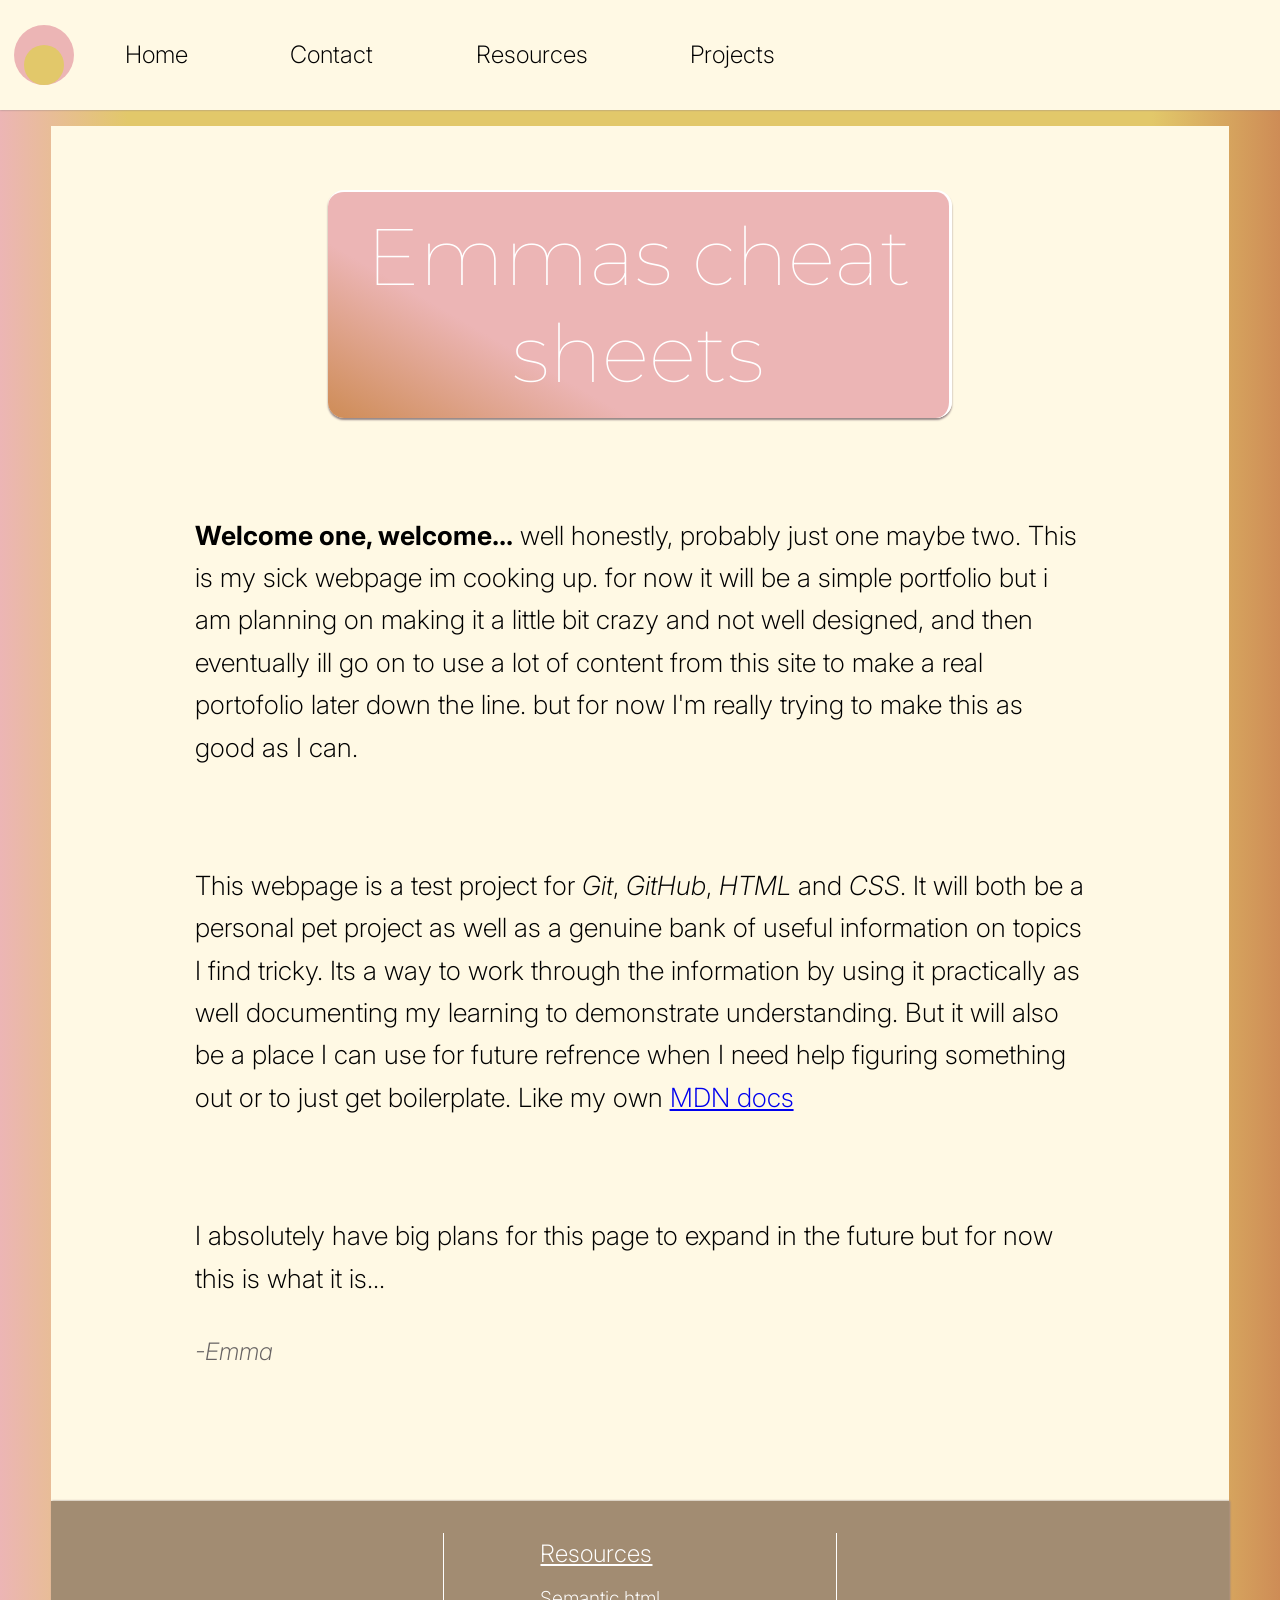
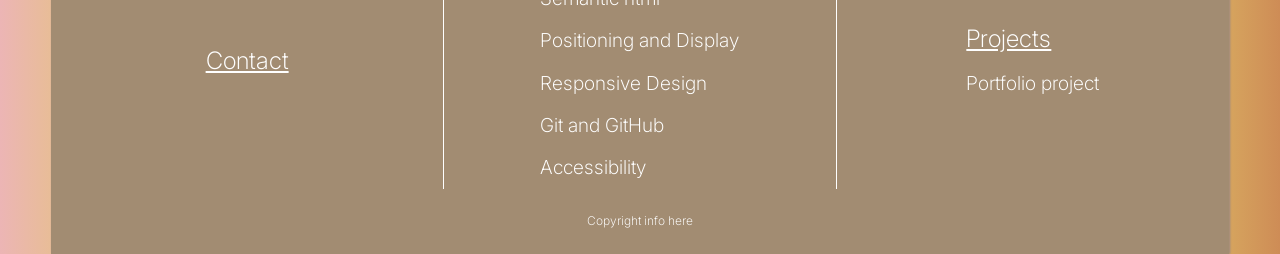
<file: index.html>
<!DOCTYPE html>

<html lang="en-US">
  <head>
    <meta charset="UTF-8">
    <title>Emma cheat sheet</title>
    <link rel="stylesheet" href="styles/reset.css">
    <link rel="stylesheet" href="styles/styles.css">
    <link rel="preconnect" href="https://fonts.googleapis.com">
    <link rel="preconnect" href="https://fonts.gstatic.com" crossorigin>
    <link href="https://fonts.googleapis.com/css2?family=Inter:ital,opsz,wght@0,14..32,100..900;1,14..32,100..900&family=Montserrat:ital,wght@0,100..900;1,100..900&family=Roboto:ital,wght@0,100..900;1,100..900&display=swap" rel="stylesheet">
  </head>
  <body>
    <header class="site-header">
      <!--placeholder svg for logo-->
      <a href="index.html">
        <svg width="60" height="60" class="header-logo">
          <circle cx="30" cy="30" r="30" fill="var(--pink)" />
          <circle cx="30" cy="40" r="20" fill="rgb(226, 200, 106)" />
        </svg>
      </a>
      <nav class="header-nav">
        <a href="index.html">Home</a>
        <a href="pages/contact.html">Contact</a>
        <a href="pages/under-construction.html">Resources</a>
        <a href="pages/under-construction.html">Projects</a>
      </nav>
    </header>
    <main>
      <section class="flow">
        <h1>Emmas cheat sheets</h1>

        <p><strong>Welcome one, welcome...</strong> well honestly, probably just one maybe two. This is my sick webpage im cooking up. 
          for now it will be a simple portfolio but i am planning on making it a little bit crazy and not well designed,
          and then eventually ill go on to use a lot of content from this site to make a real portofolio later down the line.
          but for now I'm really trying to make this as good as I can.</p>
          
        <p>This webpage is a test project
          for <em>Git</em>, <em>GitHub</em>, <em>HTML</em> and <em>CSS</em>. It will both be a personal pet project as well as a
          genuine bank of useful information on topics I find tricky. Its a way to work through
          the information by using it practically as well documenting my learning to demonstrate
          understanding. But it will also be a place I can use for future refrence when I need
          help figuring something out or to just get boilerplate. Like my own
          <a href="https://developer.mozilla.org/en-US/" title="Stands for 'Mozilla Developer Network' and is a great place to go for info on CSS, HTML and JS.">MDN docs</a></p>

        <p>I absolutely have big plans for this page to expand in the future but for now this is what it is...</p>

        <p class="signoff">-Emma</p>
      </section>
    </main>
    <footer>
      <nav class="footer-nav">
        <a href="pages/contact.html" class="footer-element footer-contact">Contact</a>
        <ul class="footer-element">
            <li><a href="pages/under-construction.html" class="list-header">Resources</a></li>
            <li><a href="pages/semantic-html.html">Semantic html</a></li>
            <li><a href="pages/under-construction.html">Positioning and Display</a></li>
            <li><a href="pages/under-construction.html">Responsive Design</a></li>
            <li><a href="pages/under-construction.html">Git and GitHub</a></li>
            <li><a href="pages/under-construction.html">Accessibility</a></li>
        </ul>
        <ul class="footer-element">
            <li><a href="pages/under-construction.html" class="list-header">Projects</a></li>
            <li><a href="pages/under-construction.html">Portfolio project</a></li>
        </ul>
      </nav>
      <p class="copyright-info">Copyright info here</p>
    </footer>
  </body>
</html>
</file>
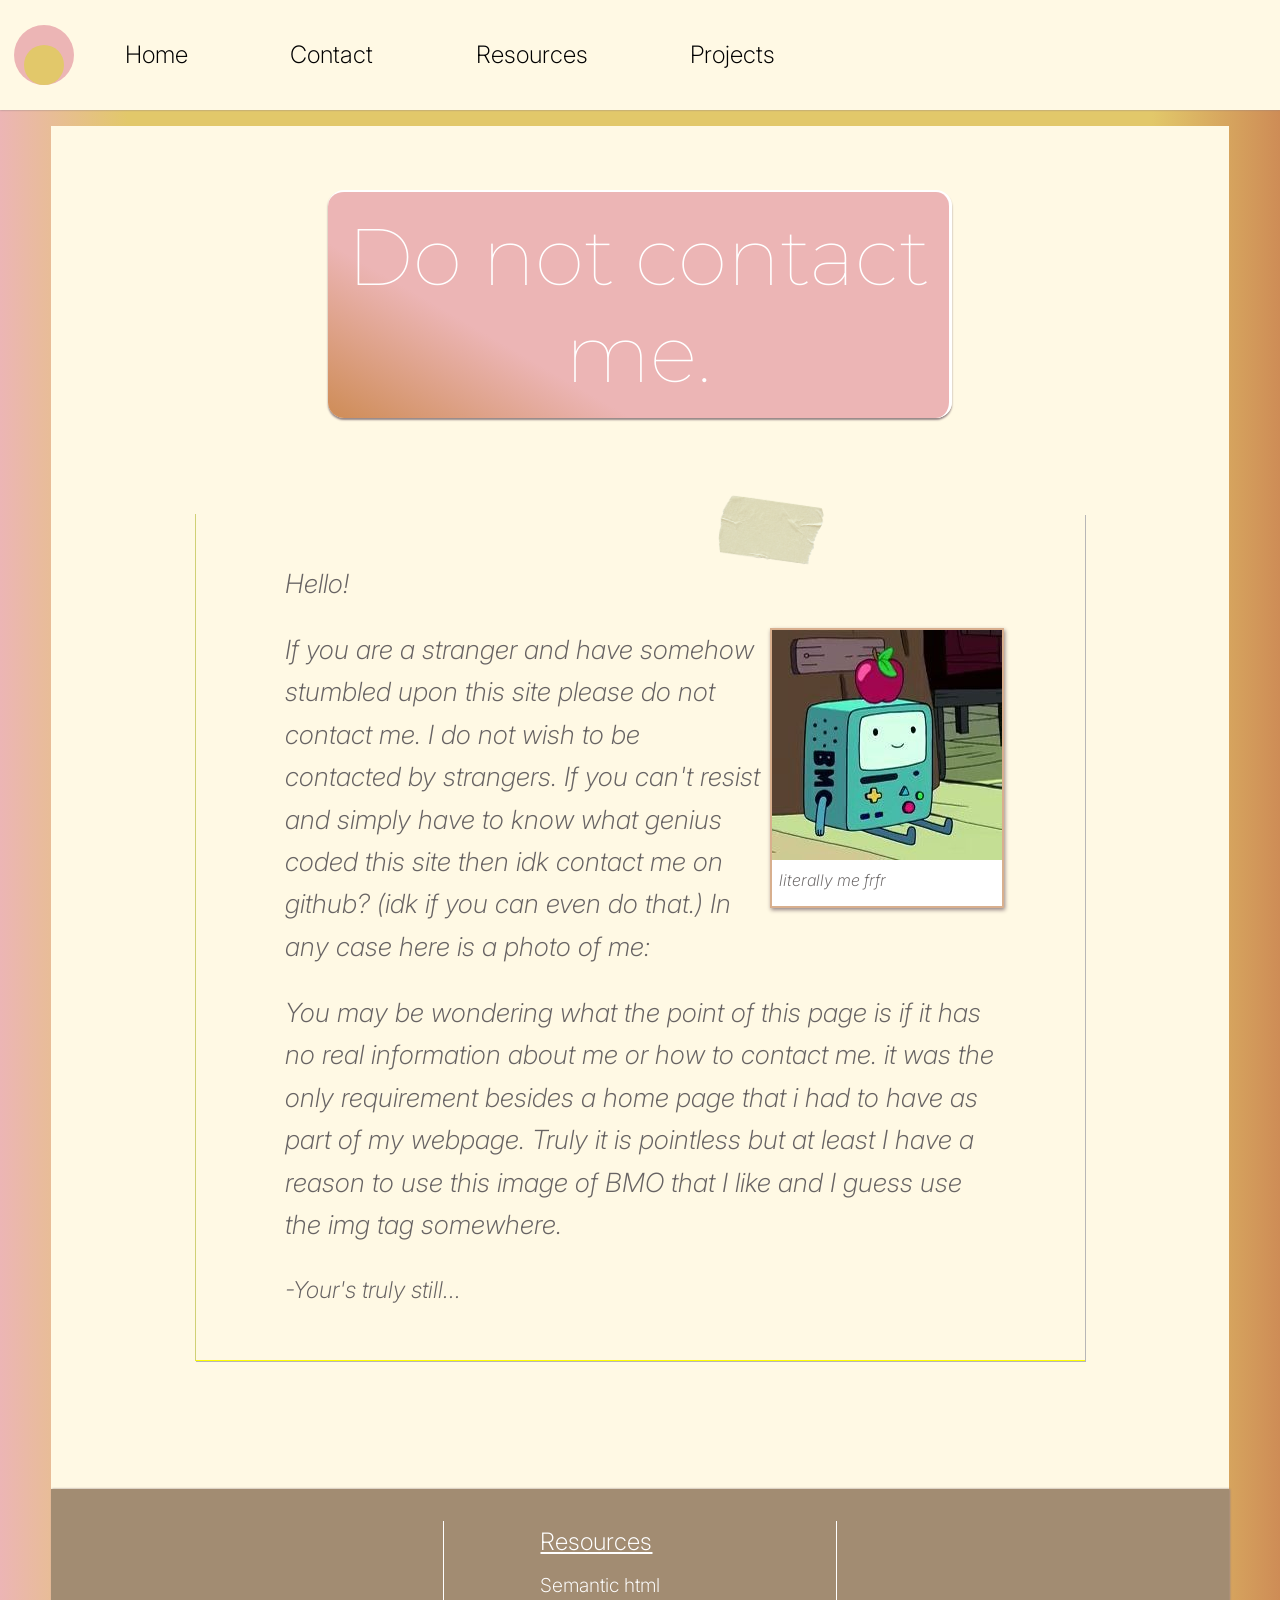
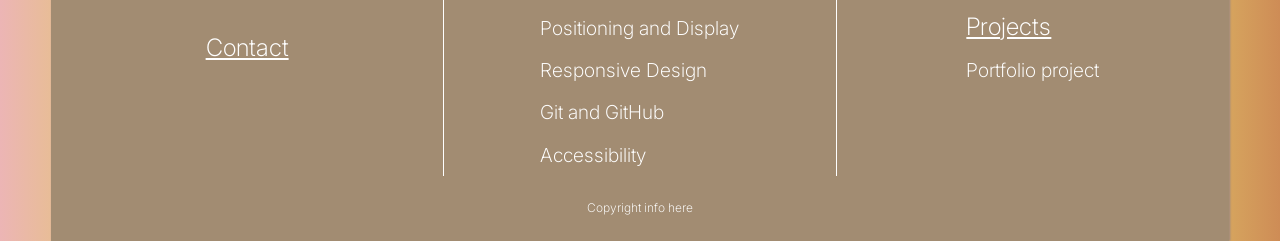
<file: pages/contact.html>
<!DOCTYPE html>

<html lang="en-US">
  <head>
    <meta charset="UTF-8">
    <title>Emma cheat sheet</title>
    <link rel="stylesheet" href="../styles/reset.css">
    <link rel="stylesheet" href="../styles/styles.css">
    <link rel="stylesheet" href="../styles/contact.css">
    <link rel="preconnect" href="https://fonts.googleapis.com">
    <link rel="preconnect" href="https://fonts.gstatic.com" crossorigin>
    <link href="https://fonts.googleapis.com/css2?family=Inter:ital,opsz,wght@0,14..32,100..900;1,14..32,100..900&family=Montserrat:ital,wght@0,100..900;1,100..900&family=Roboto:ital,wght@0,100..900;1,100..900&display=swap" rel="stylesheet">
  </head>
  <body>
    <header class="site-header">
      <!--placeholder svg for logo-->
      <a href="../index.html">
        <svg width="60" height="60" class="header-logo">
          <circle cx="30" cy="30" r="30" fill="var(--pink)" />
          <circle cx="30" cy="40" r="20" fill="rgb(226, 200, 106)" />
        </svg>
      </a>
      <nav class="header-nav">
        <a href="../index.html">Home</a>
        <a href="contact.html">Contact</a>
        <a href="under-construction.html">Resources</a>
        <a href="under-construction.html">Projects</a>
      </nav>
    </header>
    <main>
      <img src="../resources/tape.png" class="tape">
      <section class="flow">
        <h1>Do not contact me.</h1>
        <div class="letter">
          <article class="letter-flow">
            <p>Hello!</p>
            <figure class="cute-image">
              <img src="../resources/literally-me.png">
              <figcaption class="cute-caption">literally me frfr</figcaption>
            </figure>
            <p>If you are a stranger and have somehow stumbled upon this site please do not contact me. I do not wish to be
              contacted by strangers. If you can't resist and simply have to know what genius coded this site then idk contact
              me on github? (idk if you can even do that.) In any case here is a photo of me:
            </p>
            <p>
              You may be wondering what the point of this page is if it has no real information about me or how to contact me. 
              it was the only requirement besides a home page that i had to have as part of my webpage. Truly it is pointless
              but at least I have a reason to use this image of BMO that I like and I guess use the img tag somewhere. 
            </p>
            <p class="letter-signoff">-Your's truly still...</p>
          </article>
        </div>
      </section>
    </main>
    <footer>
      <nav class="footer-nav">
        <a href="contact.html" class="footer-element footer-contact">Contact</a>
        <ul class="footer-element">
            <li><a href="under-construction.html" class="list-header">Resources</a></li>
            <li><a href="semantic-html.html">Semantic html</a></li>
            <li><a href="under-construction.html">Positioning and Display</a></li>
            <li><a href="under-construction.html">Responsive Design</a></li>
            <li><a href="under-construction.html">Git and GitHub</a></li>
            <li><a href="under-construction.html">Accessibility</a></li>
        </ul>
        <ul class="footer-element">
            <li><a href="under-construction.html" class="list-header">Projects</a></li>
            <li><a href="under-construction.html">Portfolio project</a></li>
        </ul>
      </nav>
      <p class="copyright-info">Copyright info here</p>
    </footer>
  </body>
</html>
</file>
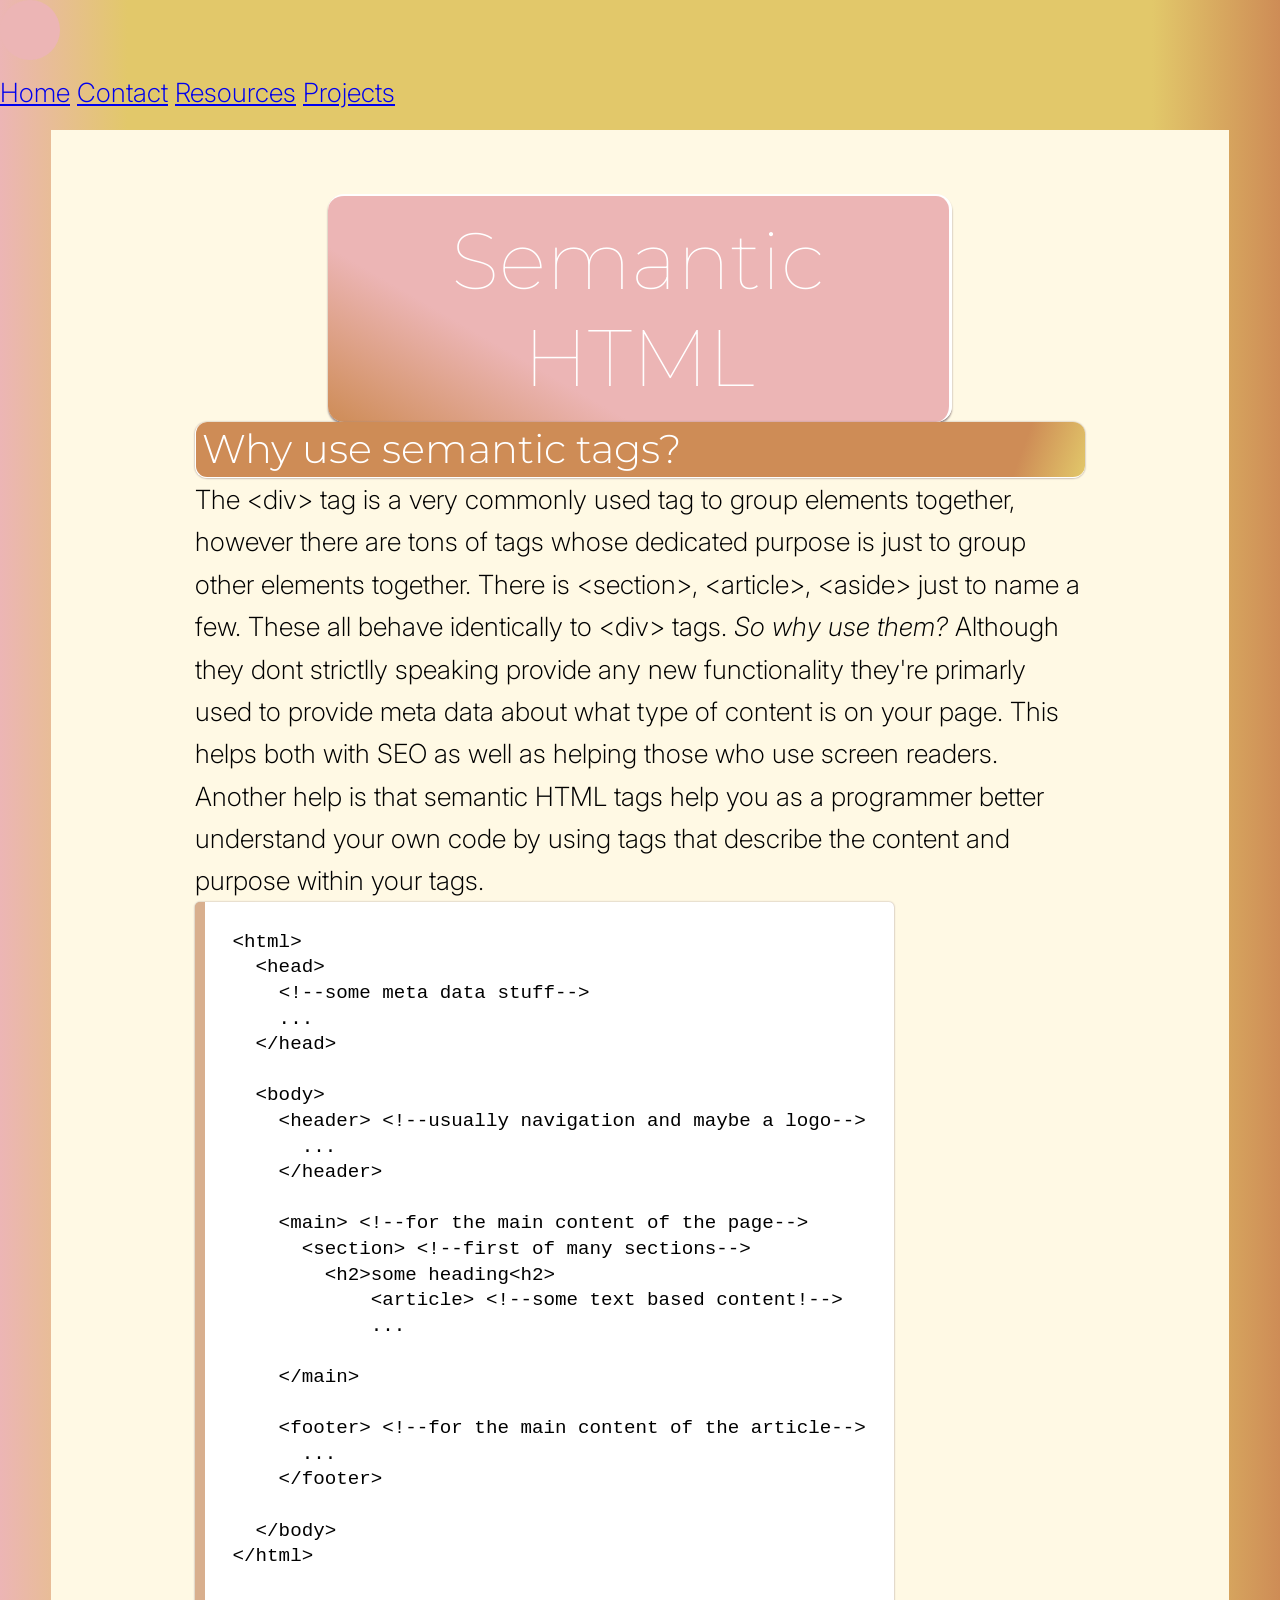
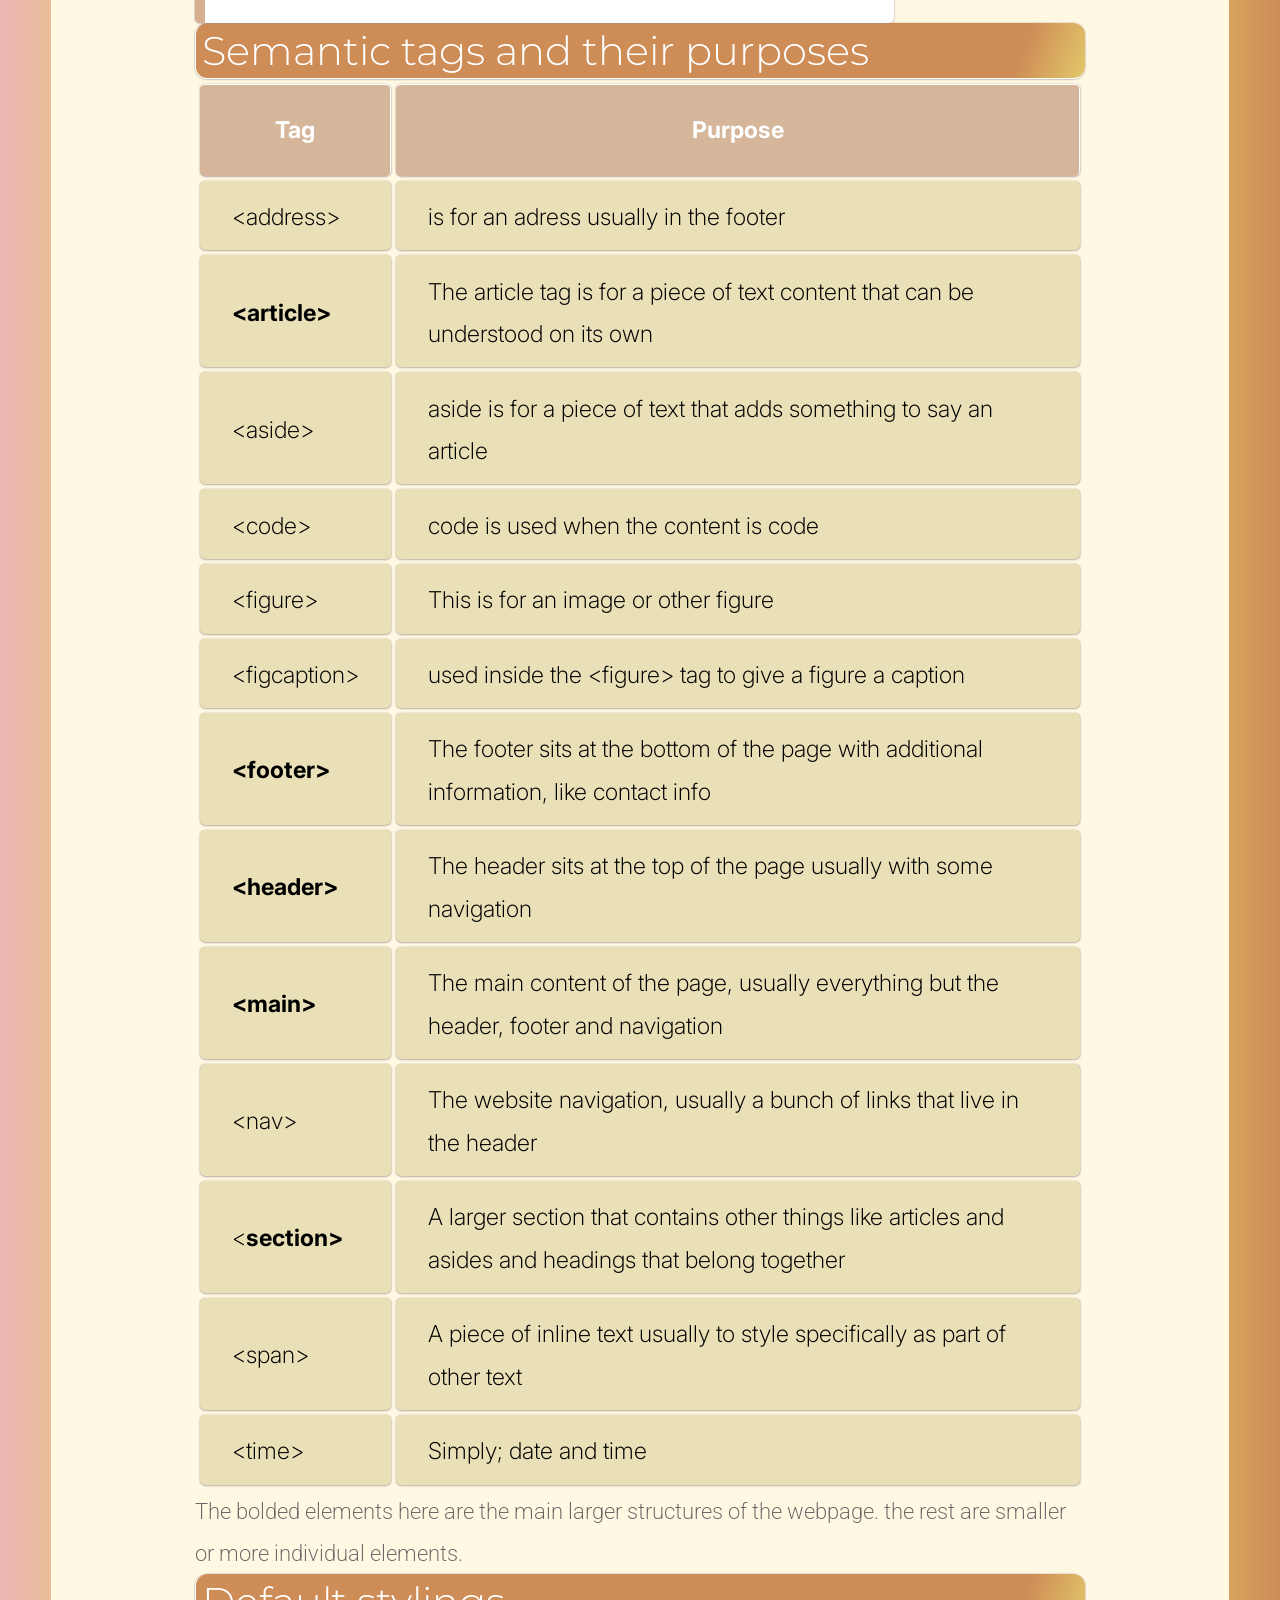
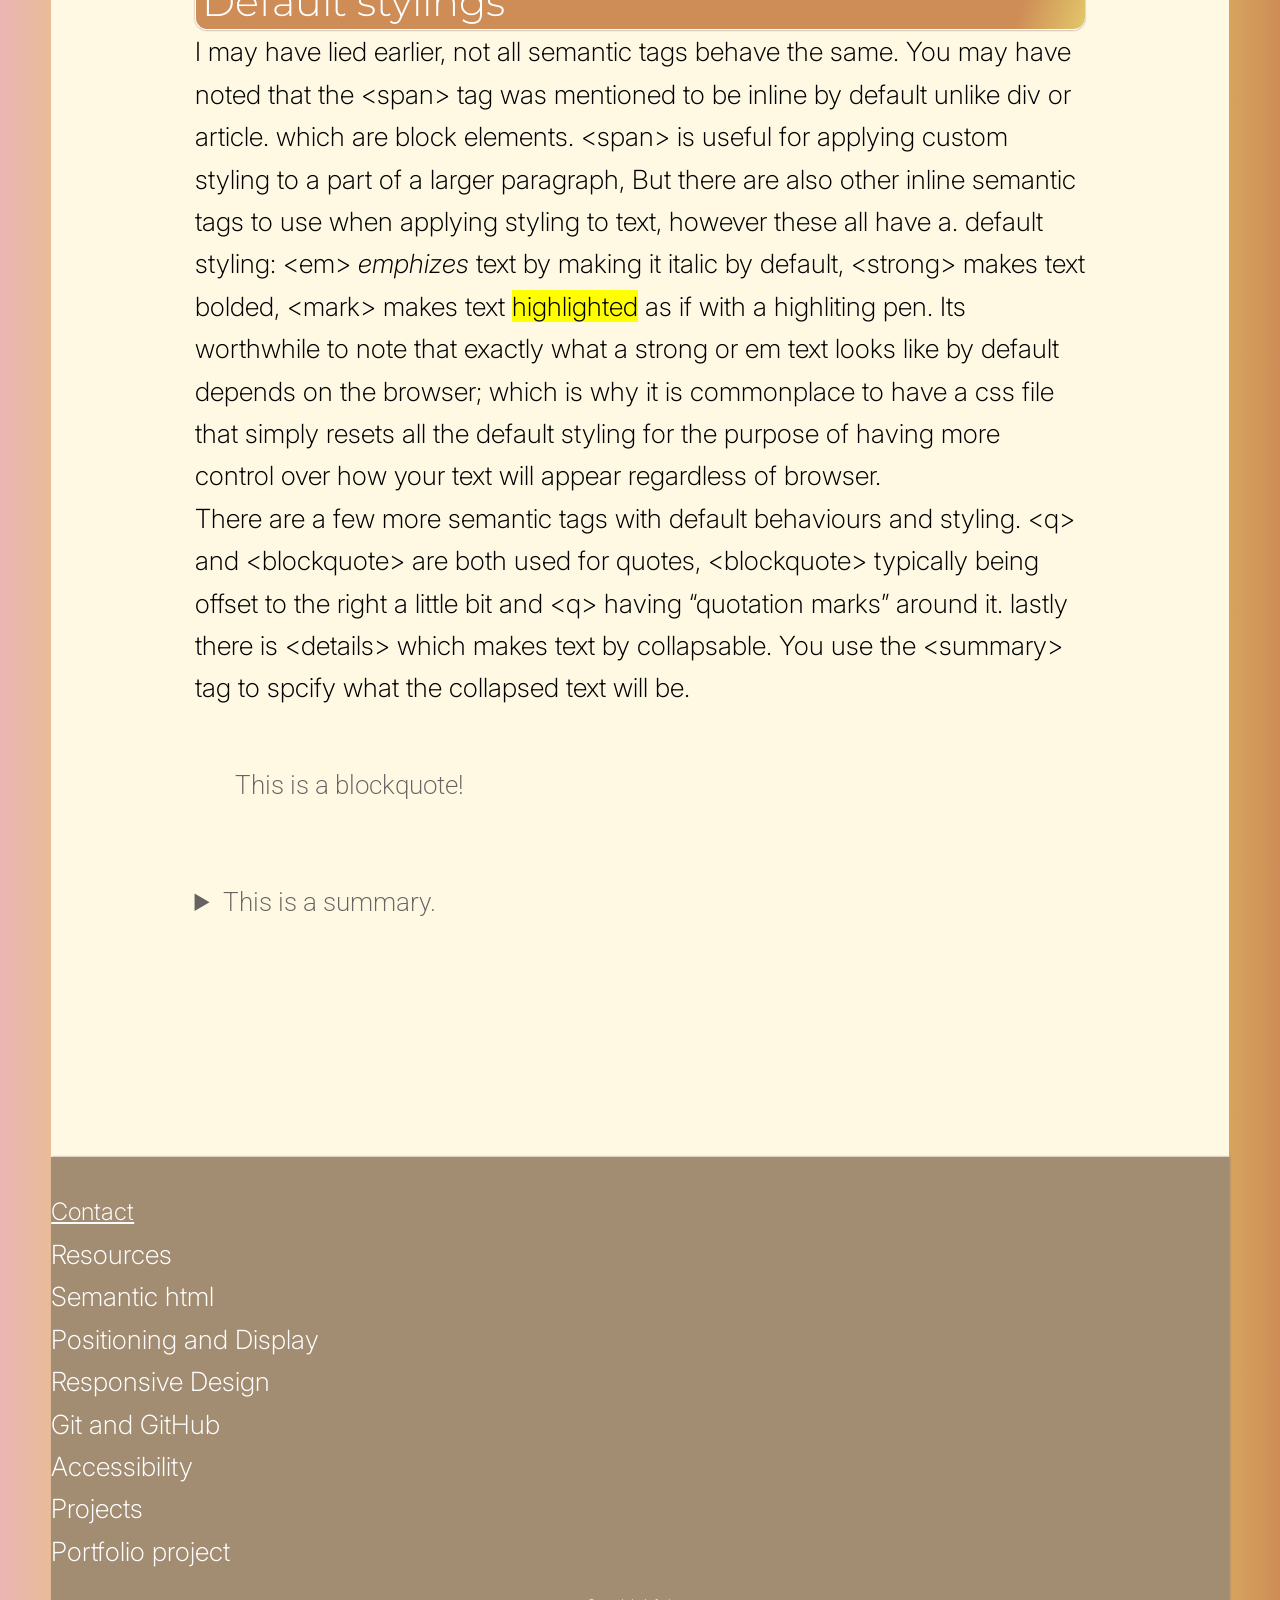
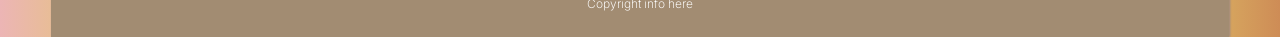
<file: pages/Semantic-html.HTML>
<!DOCTYPE html>

<html lang="en-US">
  <head>
    <meta charset="UTF-8">
    <title>Emma cheat sheet</title>
    <link rel="stylesheet" href="../styles/reset.css">
    <link rel="stylesheet" href="../styles/styles.css">
    <link rel="stylesheet" href="../styles/Semantic-html.css">
    <link href="https://fonts.googleapis.com/css2?family=Inter:ital,opsz,wght@0,14..32,100..900;1,14..32,100..900&family=Montserrat:ital,wght@0,100..900;1,100..900&family=Roboto:ital,wght@0,100..900;1,100..900&display=swap" rel="stylesheet">
  </head>
  <body>
    <header>
      <!--placeholder svg for logo-->
      <div class="logo">
        <a href="../index.html">
          <svg width="60" height="60" class="logo">
            <circle cx="30" cy="30" r="30" fill="rgb(236, 181, 181)" />
          </svg>
        </a>
      </div>
      <nav>
        <a href="../index.html">Home</a>
        <a href="Contact.html">Contact</a>
        <a href="#">Resources</a>
        <a href="#">Projects</a>
      </nav>
    </header>
    <main>
      <Section>
        <h1>Semantic HTML</h1>
        <article>
          <h2>Why use semantic tags?</h2>
          <p>The &lt;div> tag is a very commonly used tag to group elements together, however there
            are tons of tags whose dedicated purpose is just to group other elements together. There is
            &lt;section>, &lt;article>, &lt;aside> just to name a few. These all behave identically to
            &lt;div> tags. <em>So why use them?</em> Although they dont strictlly speaking provide any
            new functionality they're primarly used to provide meta data about what type of content is
            on your page. This helps both with SEO as well as helping those who use screen readers.
            Another help is that semantic HTML tags help you as a programmer better understand your
            own code by using tags that describe the content and purpose within your tags.
          </p>
        </article>
        <code>
          <pre>
&lt;html>
  &lt;head>
    <span>&lt;!--some meta data stuff--&gt;</span>
    ...
  &lt;/head>

  &lt;body>
    &lt;header> <span>&lt;!--usually navigation and maybe a logo--&gt;</span>
      ...
    &lt;/header>

    &lt;main> <span>&lt;!--for the main content of the page--&gt;</span>
      &lt;section> <span>&lt;!--first of many sections--&gt;</span>
        &lt;h2>some heading&lt;h2>
            &lt;article> <span>&lt;!--some text based content!--&gt;</span>
            ...

    &lt;/main>

    &lt;footer> <span>&lt;!--for the main content of the article--&gt;</span>
      ...
    &lt;/footer>

  &lt;/body>
&lt;/html>
          </pre>
        </code>
      </Section>
      <Section>
        <h2>Semantic tags and their purposes</h2>
        <table>
          <thead>
            <th>Tag</th>
            <th>Purpose</th>
          </thead>
          <tbody>
            <tr>
              <td>&lt;address></td>
              <td>is for an adress usually in the footer</td>
            </tr>
              <td><strong>&lt;article></strong></td>
              <td>The article tag is for a piece of text content that can be understood on its own</td>
            </tr>
            <tr>
              <td>&lt;aside></td>
              <td>aside is for a piece of text that adds something to say an article</td>
            </tr>
            <tr>
              <td>&lt;code></td>
              <td>code is used when the content is code</td>
            </tr>
            <tr>
              <td>&lt;figure></td>
              <td>This is for an image or other figure</td>
            </tr>
            <tr>
              <td>&lt;figcaption></td>
              <td>used inside the &lt;figure> tag to give a figure a caption</td>
            </tr>
            <tr>
              <td><strong>&lt;footer></strong></td>
              <td>The footer sits at the bottom of the page with additional information, like contact info</td>
            </tr>
            <tr>
              <td><strong>&lt;header></strong></td>
              <td>The header sits at the top of the page usually with some navigation</td>
            </tr>
            <tr>
              <td><strong>&lt;main></strong></td>
              <td>The main content of the page, usually everything but the header, footer and navigation</td>
            </tr>
            <tr>
              <td>&lt;nav></td>
              <td>The website navigation, usually a bunch of links that live in the header</td>
            </tr>
            <tr>
              <td>&lt;<strong>section></strong></td>
              <td>A larger section that contains other things like articles and asides and headings that belong together</td>
            </tr>
            <tr>
              <td>&lt;span></td>
              <td>A piece of inline text usually to style specifically as part of other text</td>
            </tr>
            <tr>
              <td>&lt;time></td>
              <td>Simply; date and time</td>
            </tr>
          </tbody>
        </table>
        <aside class="table-aside">
          The bolded elements here are the main larger structures of the webpage. the rest are smaller or more individual elements.
        </aside>
      </Section>
      <section>
        <article>
          <h2>Default stylings</h2>
          <p>
            I may have lied earlier, not all semantic tags behave the same. You
            may have noted that the &lt;span> tag was mentioned to be inline by default unlike div or article. 
            which are block elements. &lt;span> is useful for applying custom styling to a part of a larger paragraph, 
            But there are also other inline semantic tags to use when applying styling to text, however these all have a. 
            default styling: &lt;em> <em>emphizes</em> text by making it italic by default,
            &lt;strong> makes text <bold>bolded</bold>, &lt;mark> makes text <mark>highlighted</mark> as if with a highliting
            pen. Its worthwhile to note that exactly what a strong or em text looks like by default depends on the browser;
            which is why it is commonplace to have a css file that simply resets all the default styling for the purpose
            of having more control over how your text will appear regardless of browser. </p>
          
          <p>
            There are a few more semantic tags with default behaviours and styling. &lt;q> and &lt;blockquote> are both 
            used for quotes, &lt;blockquote> typically being offset to the right a little bit and &lt;q> having 
            <q>quotation marks</q> around it. lastly there is &lt;details> which makes text by collapsable. You use the 
            &lt;summary> tag to spcify what the collapsed text will be.
          </p>
          <aside>
            <blockquote>This is a blockquote!</blockquote>
            <details>
              <summary>This is a summary.</summary>
              <p>And this text is expandable!</p>
            </details>
          </aside>
        </article>
      </section>
    </main>
    <footer>
      <div class="footer-lists">
        <a href="Contact.html" class="footer-contact">Contact</a>
        <ul>
            <li class="list-heading"><a href="#">Resources</a></li>
            <li><a href="Semantic-html.HTML">Semantic html</a></li>
            <li><a href="under-construction.html">Positioning and Display</a></li>
            <li><a href="under-construction.html">Responsive Design</a></li>
            <li><a href="under-construction.html">Git and GitHub</a></li>
            <li><a href="under-construction.html">Accessibility</a></li>
        </ul>
        <ul>
            <li class="list-heading"><a href="#">Projects</a></li>
            <li><a href="#">Portfolio project</a></li>
        </ul>
      </div>
      <p class="copyright-info">Copyright info here</p>
    </footer>
  </body>
</html>
</file>
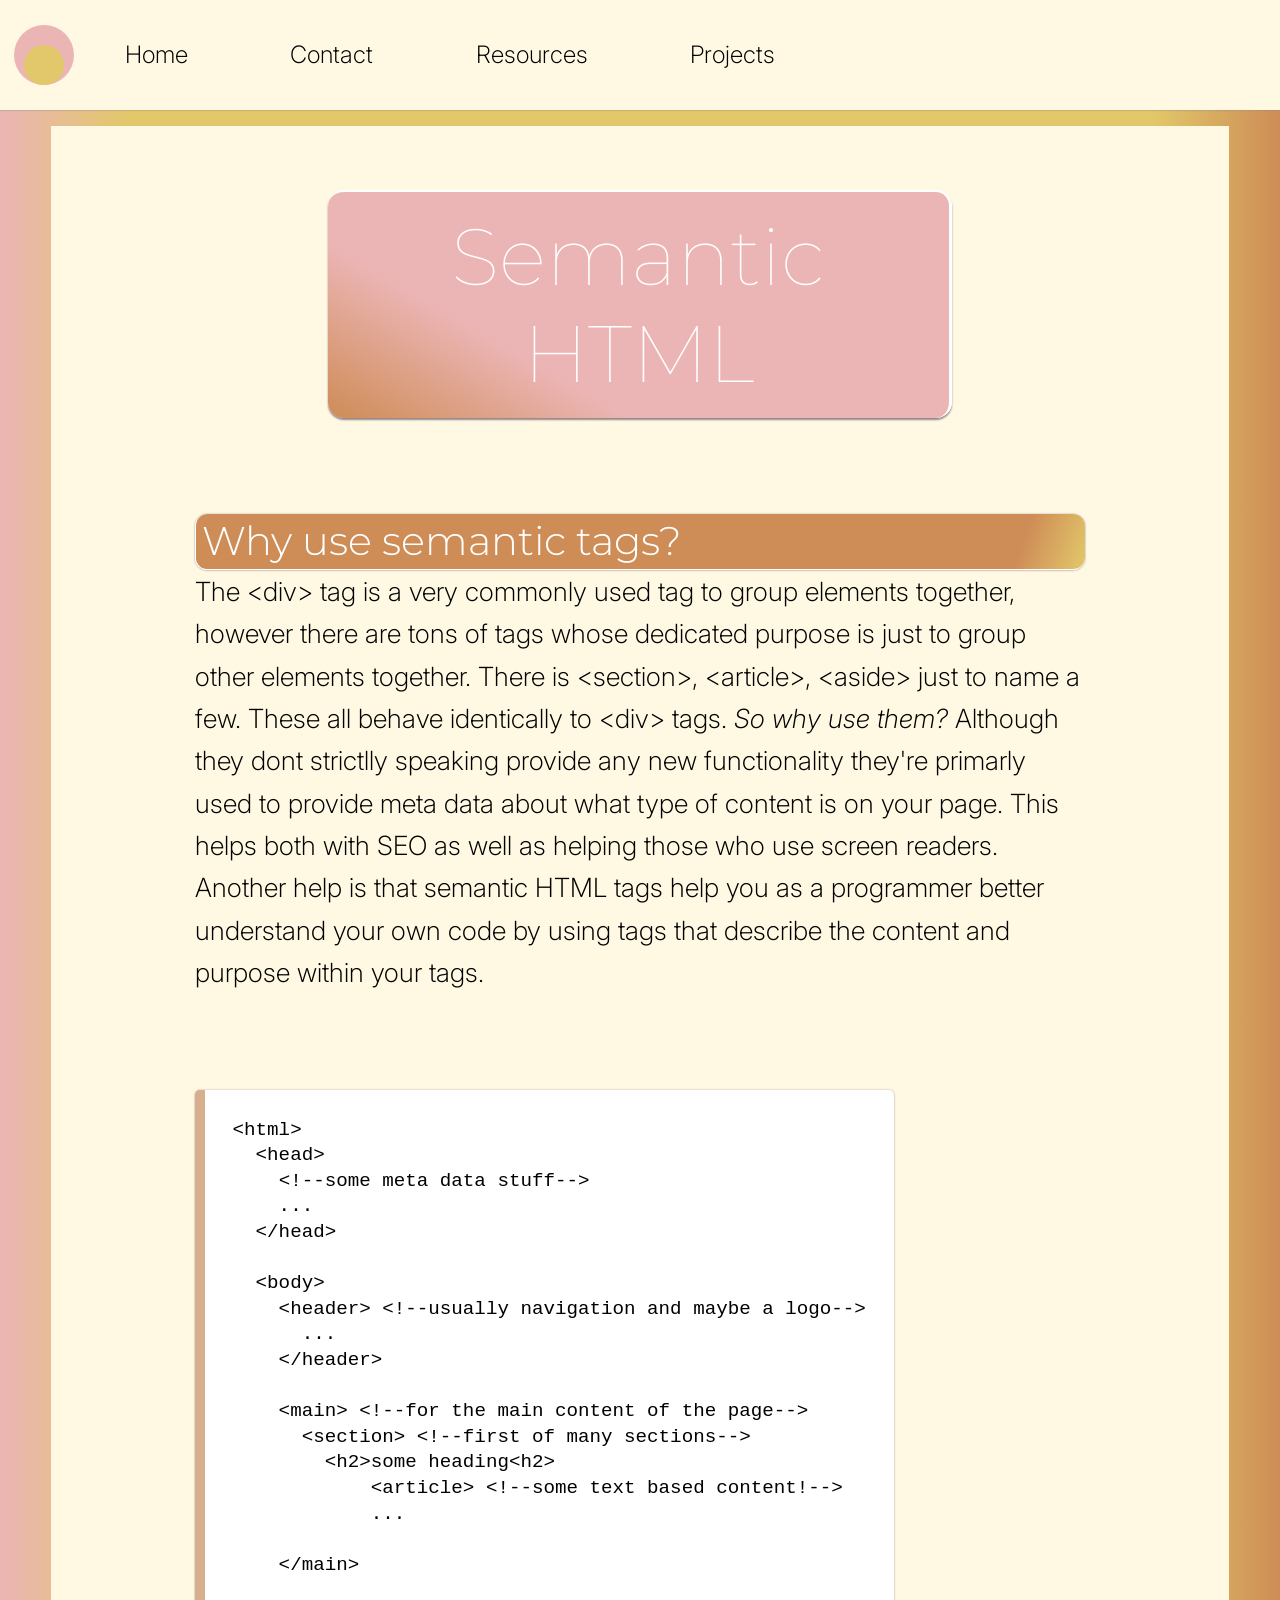
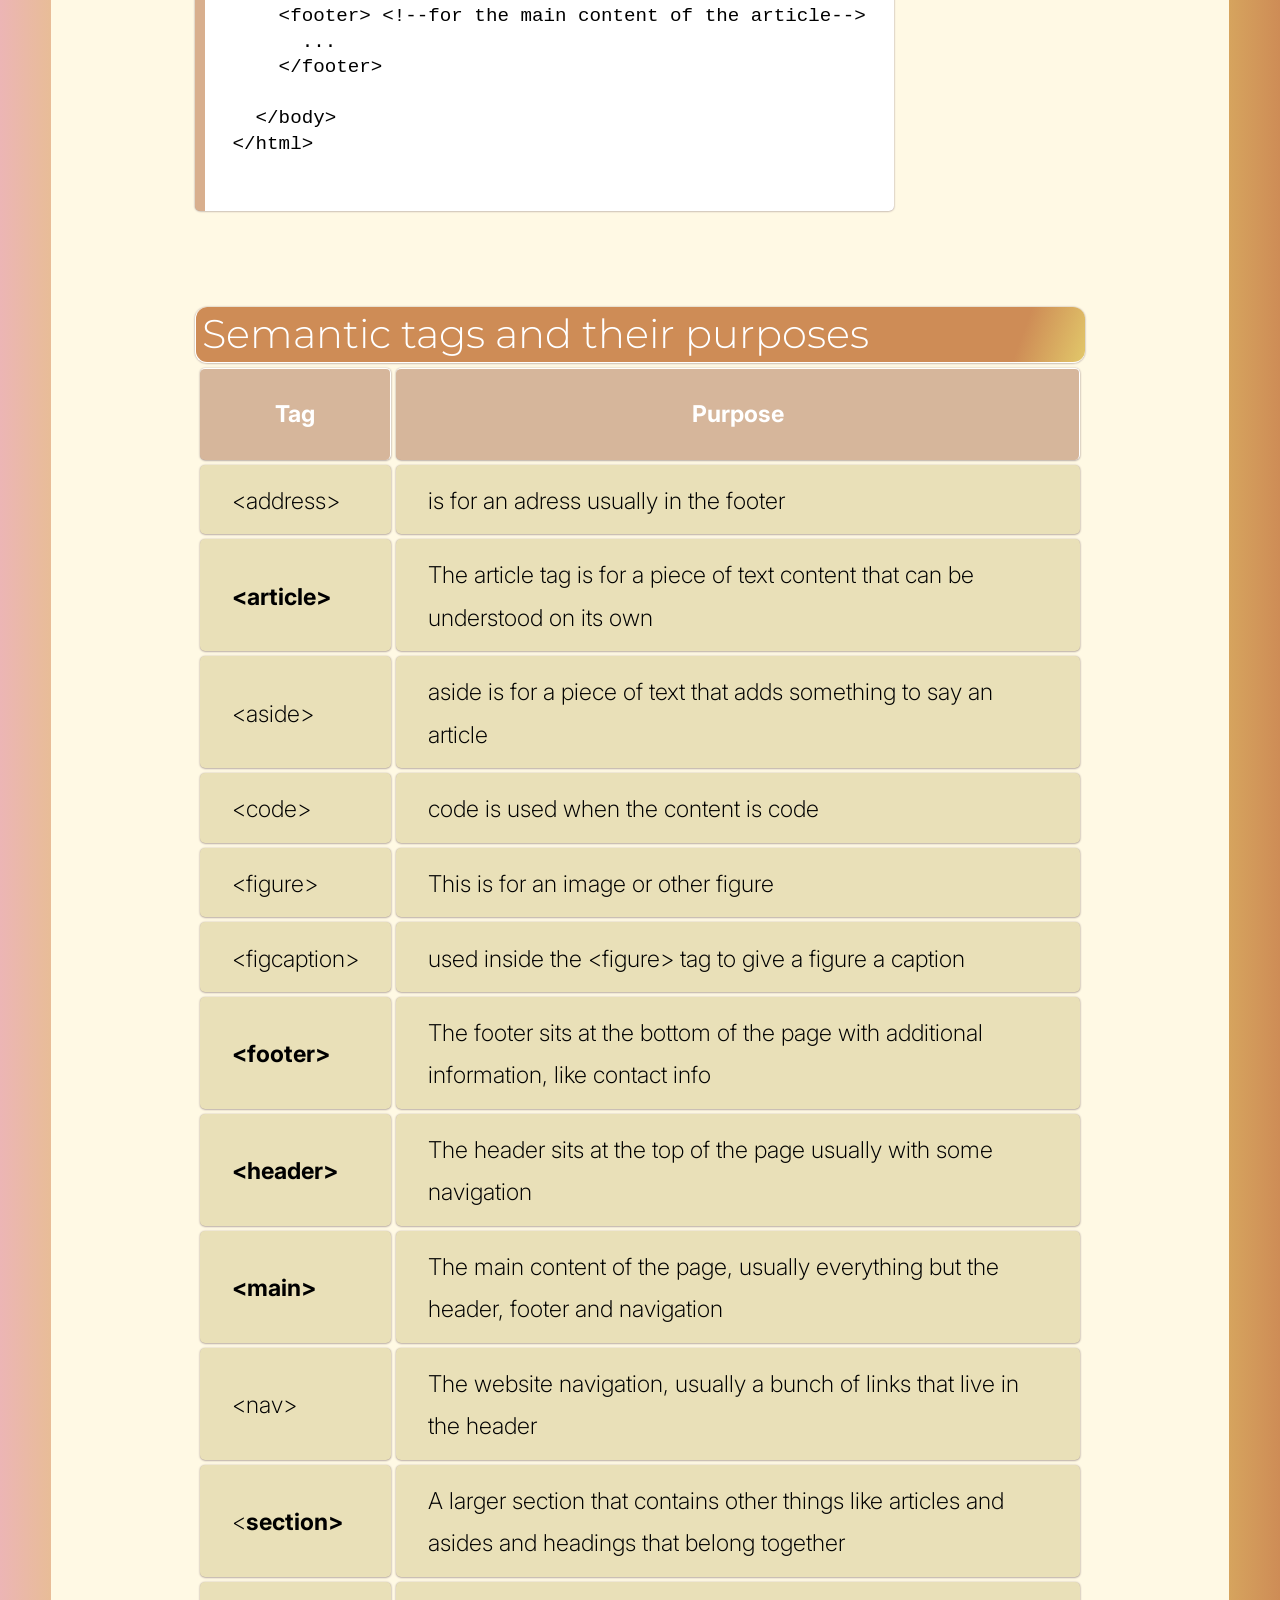
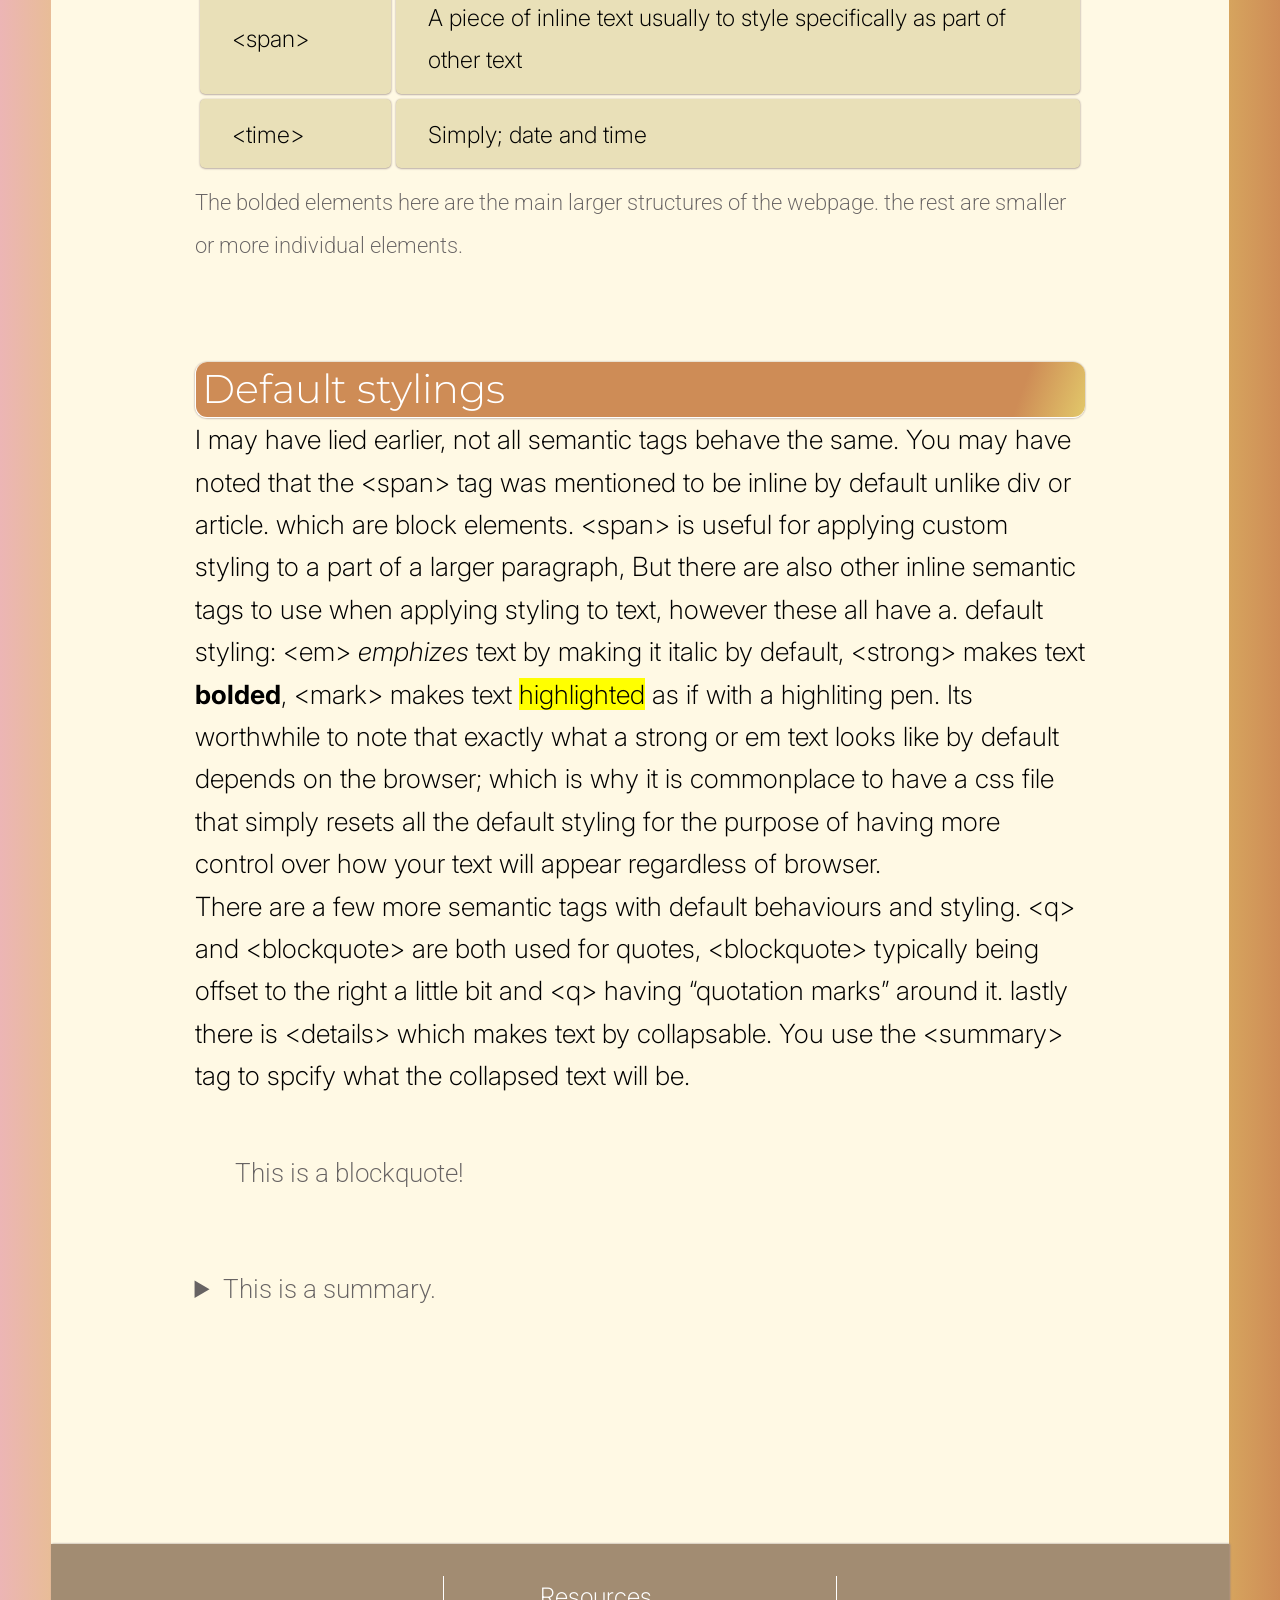
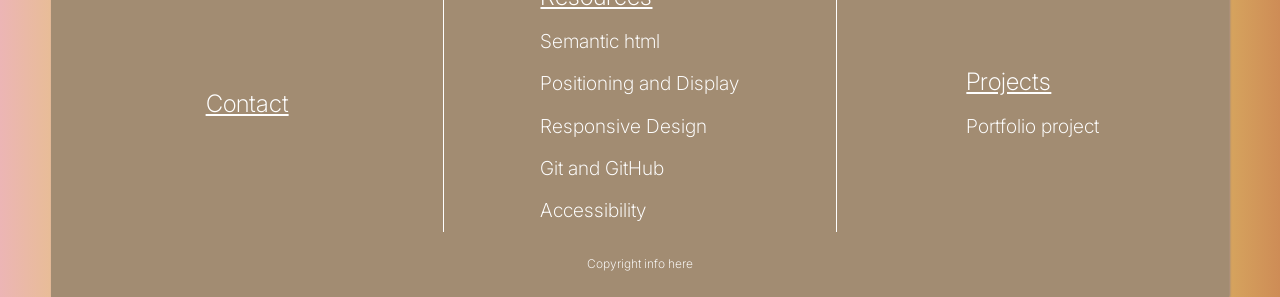
<file: pages/semantic-html.html>
<!DOCTYPE html>

<html lang="en-US">
  <head>
    <meta charset="UTF-8">
    <title>Emma cheat sheet</title>
    <link rel="stylesheet" href="../styles/reset.css">
    <link rel="stylesheet" href="../styles/styles.css">
    <link rel="stylesheet" href="../styles/semantic-html.css">
    <link href="https://fonts.googleapis.com/css2?family=Inter:ital,opsz,wght@0,14..32,100..900;1,14..32,100..900&family=Montserrat:ital,wght@0,100..900;1,100..900&family=Roboto:ital,wght@0,100..900;1,100..900&display=swap" rel="stylesheet">
  </head>
  <body>
    <header class="site-header">
      <!--placeholder svg for logo-->
      <a href="../index.html">
        <svg width="60" height="60" class="header-logo">
          <circle cx="30" cy="30" r="30" fill="var(--pink)" />
          <circle cx="30" cy="40" r="20" fill="rgb(226, 200, 106)" />
        </svg>
      </a>
      <nav class="header-nav">
        <a href="../index.html">Home</a>
        <a href="contact.html">Contact</a>
        <a href="under-construction.html">Resources</a>
        <a href="under-construction.html">Projects</a>
      </nav>
    </header>
    <main class="flow">
      <Section class="flow">
        <h1>Semantic HTML</h1>
        <article>
          <h2>Why use semantic tags?</h2>
          <p>The &lt;div> tag is a very commonly used tag to group elements together, however there
            are tons of tags whose dedicated purpose is just to group other elements together. There is
            &lt;section>, &lt;article>, &lt;aside> just to name a few. These all behave identically to
            &lt;div> tags. <em>So why use them?</em> Although they dont strictlly speaking provide any
            new functionality they're primarly used to provide meta data about what type of content is
            on your page. This helps both with SEO as well as helping those who use screen readers.
            Another help is that semantic HTML tags help you as a programmer better understand your
            own code by using tags that describe the content and purpose within your tags.
          </p>
        </article>
        <code>
          <pre>
&lt;html>
  &lt;head>
    <span>&lt;!--some meta data stuff--&gt;</span>
    ...
  &lt;/head>

  &lt;body>
    &lt;header> <span>&lt;!--usually navigation and maybe a logo--&gt;</span>
      ...
    &lt;/header>

    &lt;main> <span>&lt;!--for the main content of the page--&gt;</span>
      &lt;section> <span>&lt;!--first of many sections--&gt;</span>
        &lt;h2>some heading&lt;h2>
            &lt;article> <span>&lt;!--some text based content!--&gt;</span>
            ...

    &lt;/main>

    &lt;footer> <span>&lt;!--for the main content of the article--&gt;</span>
      ...
    &lt;/footer>

  &lt;/body>
&lt;/html>
          </pre>
        </code>
      </Section>
      <Section class="flow">
        <h2>Semantic tags and their purposes</h2>
        <table class="semantic-table">
          <thead>
            <tr>
              <th>Tag</th>
              <th>Purpose</th>
            </tr>
          </thead>
          <tbody>
            <tr>
              <td>&lt;address></td>
              <td>is for an adress usually in the footer</td>
            </tr>
            <tr>
              <td><strong>&lt;article></strong></td>
              <td>The article tag is for a piece of text content that can be understood on its own</td>
            </tr>
            <tr>
              <td>&lt;aside></td>
              <td>aside is for a piece of text that adds something to say an article</td>
            </tr>
            <tr>
              <td>&lt;code></td>
              <td>code is used when the content is code</td>
            </tr>
            <tr>
              <td>&lt;figure></td>
              <td>This is for an image or other figure</td>
            </tr>
            <tr>
              <td>&lt;figcaption></td>
              <td>used inside the &lt;figure> tag to give a figure a caption</td>
            </tr>
            <tr>
              <td><strong>&lt;footer></strong></td>
              <td>The footer sits at the bottom of the page with additional information, like contact info</td>
            </tr>
            <tr>
              <td><strong>&lt;header></strong></td>
              <td>The header sits at the top of the page usually with some navigation</td>
            </tr>
            <tr>
              <td><strong>&lt;main></strong></td>
              <td>The main content of the page, usually everything but the header, footer and navigation</td>
            </tr>
            <tr>
              <td>&lt;nav></td>
              <td>The website navigation, usually a bunch of links that live in the header</td>
            </tr>
            <tr>
              <td>&lt;<strong>section></strong></td>
              <td>A larger section that contains other things like articles and asides and headings that belong together</td>
            </tr>
            <tr>
              <td>&lt;span></td>
              <td>A piece of inline text usually to style specifically as part of other text</td>
            </tr>
            <tr>
              <td>&lt;time></td>
              <td>Simply; date and time</td>
            </tr>
          </tbody>
        </table>
        <aside class="table-aside">
          The bolded elements here are the main larger structures of the webpage. the rest are smaller or more individual elements.
        </aside>
      </Section>
      <section class="flow">
        <article>
          <h2>Default stylings</h2>
          <p>
            I may have lied earlier, not all semantic tags behave the same. You
            may have noted that the &lt;span> tag was mentioned to be inline by default unlike div or article. 
            which are block elements. &lt;span> is useful for applying custom styling to a part of a larger paragraph, 
            But there are also other inline semantic tags to use when applying styling to text, however these all have a. 
            default styling: &lt;em> <em>emphizes</em> text by making it italic by default,
            &lt;strong> makes text <strong>bolded</strong>, &lt;mark> makes text <mark>highlighted</mark> as if with a highliting
            pen. Its worthwhile to note that exactly what a strong or em text looks like by default depends on the browser;
            which is why it is commonplace to have a css file that simply resets all the default styling for the purpose
            of having more control over how your text will appear regardless of browser. </p>
          
          <p>
            There are a few more semantic tags with default behaviours and styling. &lt;q> and &lt;blockquote> are both 
            used for quotes, &lt;blockquote> typically being offset to the right a little bit and &lt;q> having 
            <q>quotation marks</q> around it. lastly there is &lt;details> which makes text by collapsable. You use the 
            &lt;summary> tag to spcify what the collapsed text will be.
          </p>
          <aside>
            <blockquote>This is a blockquote!</blockquote>
            <details>
              <summary>This is a summary.</summary>
              <p>And this text is expandable!</p>
            </details>
          </aside>
        </article>
      </section>
    </main>
    <footer>
      <nav class="footer-nav">
        <a href="contact.html" class="footer-element footer-contact">Contact</a>
        <ul class="footer-element">
            <li><a href="under-construction.html" class="list-header">Resources</a></li>
            <li><a href="semantic-html.html">Semantic html</a></li>
            <li><a href="under-construction.html">Positioning and Display</a></li>
            <li><a href="under-construction.html">Responsive Design</a></li>
            <li><a href="under-construction.html">Git and GitHub</a></li>
            <li><a href="under-construction.html">Accessibility</a></li>
        </ul>
        <ul class="footer-element">
            <li><a href="under-construction.html" class="list-header">Projects</a></li>
            <li><a href="under-construction.html">Portfolio project</a></li>
        </ul>
      </nav>
      <p class="copyright-info">Copyright info here</p>
    </footer>
  </body>
</html>
</file>
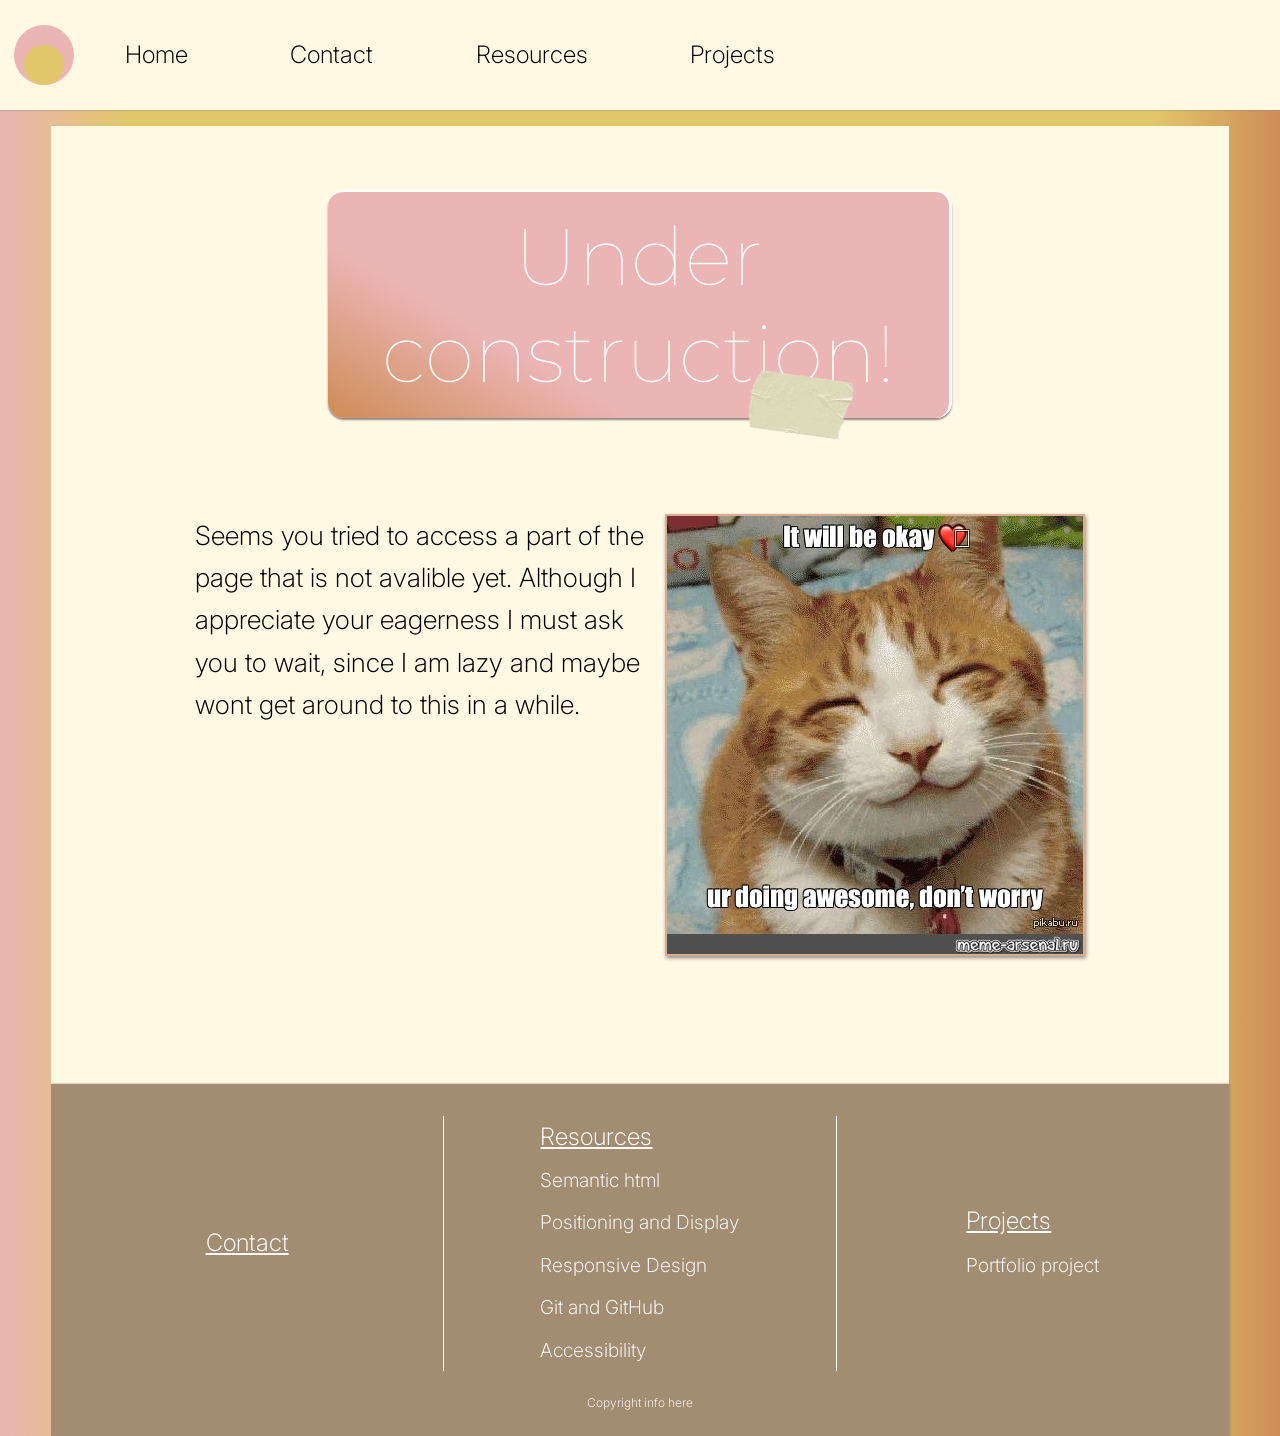
<file: pages/under-construction.html>
<!DOCTYPE html>

<html lang="en-US">
  <head>
    <meta charset="UTF-8">
    <title>Emma cheat sheet</title>
    <link rel="stylesheet" href="../styles/reset.css">
    <link rel="stylesheet" href="../styles/styles.css">
    <link rel="preconnect" href="https://fonts.googleapis.com">
    <link rel="preconnect" href="https://fonts.gstatic.com" crossorigin>
    <link href="https://fonts.googleapis.com/css2?family=Inter:ital,opsz,wght@0,14..32,100..900;1,14..32,100..900&family=Montserrat:ital,wght@0,100..900;1,100..900&family=Roboto:ital,wght@0,100..900;1,100..900&display=swap" rel="stylesheet">
  </head>
  <body>
    <header class="site-header">
      <!--placeholder svg for logo-->
      <a href="../index.html">
        <svg width="60" height="60" class="header-logo">
          <circle cx="30" cy="30" r="30" fill="var(--pink)" />
          <circle cx="30" cy="40" r="20" fill="rgb(226, 200, 106)" />
        </svg>
      </a>
      <nav class="header-nav">
        <a href="../index.html">Home</a>
        <a href="contact.html">Contact</a>
        <a href="under-construction.html">Resources</a>
        <a href="under-construction.html">Projects</a>
      </nav>
    </header>
    <main>
      <img src="../resources/tape.png" class="tape-construction">
      <section class="flow">
        <h1>Under construction!</h1>
        <img src="../resources/nice-cat.jpg" class="cat">
        <p>Seems you tried to access a part of the page that is not avalible yet. Although I appreciate your eagerness
          I must ask you to wait, since I am lazy and maybe wont get around to this in a while.
        </p>
      </section>
    </main>
    <footer>
      <nav class="footer-nav">
        <a href="contact.html" class="footer-element footer-contact">Contact</a>
        <ul class="footer-element">
            <li><a href="under-construction.html" class="list-header">Resources</a></li>
            <li><a href="semantic-html.html">Semantic html</a></li>
            <li><a href="under-construction.html">Positioning and Display</a></li>
            <li><a href="under-construction.html">Responsive Design</a></li>
            <li><a href="under-construction.html">Git and GitHub</a></li>
            <li><a href="under-construction.html">Accessibility</a></li>
        </ul>
        <ul class="footer-element">
            <li><a href="under-construction.html" class="list-header">Projects</a></li>
            <li><a href="under-construction.html">Portfolio project</a></li>
        </ul>
      </nav>
      <p class="copyright-info">Copyright info here</p>
    </footer>
  </body>
</html>
</file>
<file: styles/styles.css>
/* Color and Fonts */

:root {
  --pink: rgb(236, 181, 181);
  --orange: rgb(206, 140, 86);
  --gold: rgb(226, 200, 106);
  --footer-color: rgb(162, 140, 114);
  --main-background-color: rgb(255, 249, 228);
  --code-border-color: rgb(216, 175, 142);
  --shadow-color: rgb(150, 134, 134);
  --muted-text-color: rgb(103, 99, 99);
  --heading-font: "Montserrat", Arial, sans-serif;
  --text-font: "Inter", "Roboto", sans-serif;
}

/* nav styling */

.site-header {
  display: flex;
  box-shadow: 0px 0.4px 2px var(--shadow-color);
  background-color: var(--main-background-color);
  align-items: center;
  padding: 0.85rem;
}

.header-nav {
  display: flex;
  gap: 4rem;
  padding-left: 2rem;
}

.header-nav a {
  font-family: inter;
  color: black;
  text-decoration: none;
  font-size: 1.5rem;
  padding: 1.25rem 1.2rem;
  border-radius: 1rem;
}

.header-nav a:hover {
  background-color: rgb(175, 175, 175);
  transition: background-color 0.2s;
}

.header-logo {
  display: block;
}

/* body styling */

body {
  background: linear-gradient(90deg, var(--pink) 0%, var(--gold) 10%, var(--gold) 90%, var(--orange) 100%);
  display: flex;
  flex-direction: column;
  min-height: 100vh;
  font-family: var(--text-font);
  font-size: 1.65rem;
  font-weight: 250;
  line-height: 2.65rem;
}

main {
  background-color: var(--main-background-color);
  width: 92%;
  margin: 1rem auto 0;
  flex: 1;
  padding: 4rem 2rem 8rem;
}

/* main content styling */

.flow > * + * {
  margin-top: 6rem;
}

h1 {
  text-align: center;
  font-size: 5rem;
  font-family: var(--heading-font);
  font-weight: lighter;
  color: white;

  width: 70%;
  margin-inline: auto;

  background-color: var(--pink);
  background: linear-gradient(210deg, var(--pink) 5%, var(--pink) 70%, var(--orange) 100%);
  padding: 1rem;
  border-radius: 1rem;
  box-shadow: 0px 2px 2px var(--shadow-color);
  border-top: solid 2px white;
  border-right: solid 3px white;
  line-height: normal;
}

h2 {
  font-family: var(--heading-font);
  font-weight: 300;
  background-color: var(--orange);
  background: linear-gradient(110deg, var(--orange) 0%, var(--orange) 92%, var(--gold) 100%);
  padding: 0.4rem;
  border-radius: 0.75rem;
  color: white;
  border-bottom: solid 1.5px white;
  border-left: solid 1.5px white;
  box-shadow: 0px 0.2px 2px var(--shadow-color);
}

section {
  width: 80%;
  margin-inline: auto;
}

/*specific elements styling*/

aside {
  font-family: roboto;
  color: var(--muted-text-color);
  font-size: 1.4rem
}

code {
  background-color: white;
  display: inline-block;
  padding: 1.75rem;
  box-shadow: 0px 0.2px 2px var(--shadow-color);
  border-left: solid 10px var(--code-border-color);
  border-radius: 5px;
  font-size: 1.2rem;
  line-height: 1.6rem;
}

table {
  font-family: inter;
  font-weight: 250;
  font-size: 1.45rem;
  border-collapse: separate;
  border-spacing: 0.35rem;
}

th {
  padding-top: 1.5rem;
  padding-bottom: 1.5rem;
  /*maybe change background color to code border color*/
  background-color: rgb(214, 182, 155);
  color: white;
  border-radius: 5px;
  box-shadow: 0.1px 0.4px 2px var(--shadow-color);
  border-right: solid 1.5px white;
  border-top: solid 1px white;
}

td {
  background-color: rgb(233, 224, 184);
  padding: 0.95rem 2rem 0.75rem;
  border-radius: 5px;
  box-shadow: 0.1px 0.4px 2px var(--shadow-color);
}

/* footer styling */

footer {
  background-color: var(--footer-color);
  width: 92%;
  margin: 0 auto;
  box-shadow: 1px -0.5px 2px var(--shadow-color);
  text-decoration: none;
  color: white;
  padding-top: 2rem;
}

.footer-nav {
  display: flex;
  font-family: var(--text-font);
  font-size: 1.2rem;
}

.footer-element {
  flex: 1;
  align-content: center;
  display: grid;
  justify-content: center;
}

.footer-element + .footer-element {
  border-left: solid white 1px;
}

footer a {
  color: inherit;
  text-decoration: none;
}

footer a:hover {
  text-decoration: underline;
  color: rgb(219, 216, 216);
}

/*couldnt get the color right for visited links*/

/*footer a:visited {
  color: var(--muted-text-color);
  text-decoration-color: var(--muted-text-color);
}*/

.list-header, .footer-contact{
  text-decoration: underline;
  font-size: 1.5rem;
  text-decoration-color: white;
}

.copyright-info {
  padding: 0.7rem;
  font-size: 0.75rem;
  margin: 0;
  text-align: center;
}

/* index.html styling */

.flow .signoff {
  font-size: 1.5rem;
  margin-top: 2rem;
  color: var(--muted-text-color);
  font-style: italic;
}

/* under construction page */

.cat {
  float: right;
  margin-left: 1rem;
  border: var(--code-border-color) 2px solid;
  box-shadow: 1px 2px 4px var(--shadow-color);
}

.tape-construction {
  position: absolute;
  transform: rotate(8deg);
  height: 100px;
  width: auto;
  right: 400px;
  top: 355px;
  z-index: 1;
}
</file>
<file: styles/contact.css>
.letter {
    border-left: solid rgb(208, 208, 117) 1px;
    border-bottom: solid yellow 1px;
    box-shadow: 1px 1px rgb(184, 183, 183);
    color: rgb(103, 99, 99);
    font-style: italic;
    padding-top: 1.5rem;
    padding-bottom: 3rem;
}

.letter-flow > * {
    margin-top: 1.5rem;
}

.letter article {
    width: 80%;
    margin-inline: auto;
}

.letter-text {
    display: inline;
}

.cute-image {
    position: relative;
    border: var(--code-border-color) 2px solid;
    background-color: white;
    left: 0.5rem;
    max-height: 280px;
    max-width: 234px;
    float: right;
    box-shadow: 1px 2px 4px var(--shadow-color);
}

.cute-caption {
    font-size: 1rem;
    color: var(--muted-text-color);
    font-style: italic;
    position: relative;
    bottom: 0.8rem;
    left: 0.4rem;
}

.tape {
    position: absolute;
    transform: rotate(8deg);
    height: 100px;
    width: auto;
    right: 430px;
    top: 480px;
    z-index: 1;
}

.letter-signoff {
    font-size: 1.45rem;
    font-weight: 250;
}
</file>
